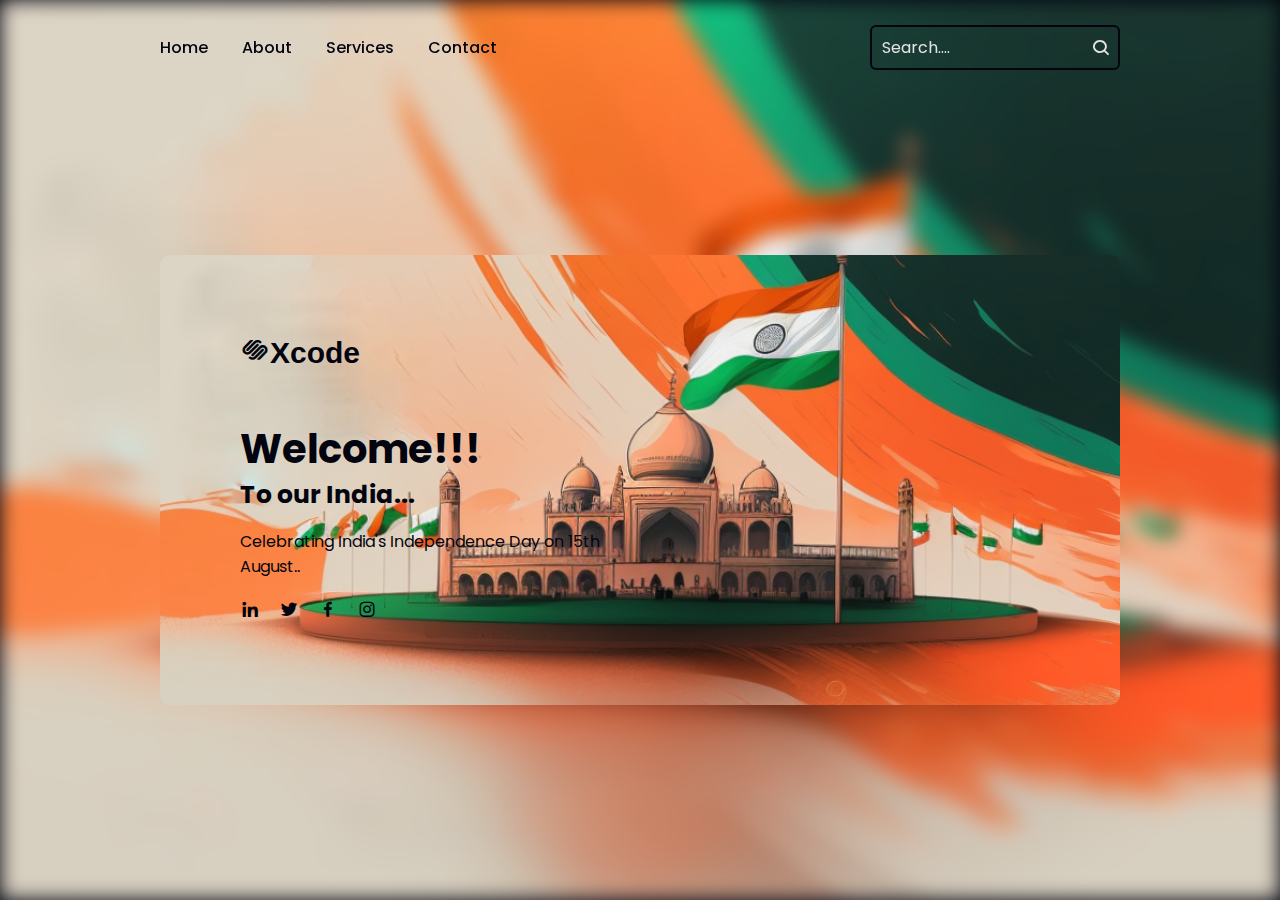
<file: Independance Day/index.html>
<!DOCTYPE html>
<html lang="en">
<head>
    <meta charset="UTF-8">
    <meta http-equiv="X-UA-Compatible" content="IE=edge">
    <meta name="viewport" content="width=device-width, initial-scale=1.0">
    <title>Happy Independence Day</title>
    <link rel="stylesheet" href="style.css">
    <link href='https://unpkg.com/boxicons@2.1.4/css/boxicons.min.css' rel='stylesheet'>
</head>
<body>
    
    <header class="header">
        <nav class="navbar">
            <a href="#">Home</a>
            <a href="#">About</a>
            <a href="#">Services</a>
            <a href="#">Contact</a>
        </nav>
        <form action="#" class="search-bar">
            <input type="text" placeholder="Search....">
            <button type="submit"><i class='bx bx-search'></i></button>
        </form>
    </header>

    <div class="background"></div>

    <div class="container">
        <div class="content">
            <h1 class="logo"><i class='bx bxl-squarespace'></i>Xcode</h1>
            <div class="text-sci">
                <h2>Welcome!!!<br><span>To our India...</span></h2>

                <p>Celebrating India's Independence Day on 15th August..</p>

                <div class="social-icons">
                    <a href="#"><i class='bx bxl-linkedin'></i></i></a>
                    <a href="#"><i class='bx bxl-twitter' ></i></a>
                    <a href="#"><i class='bx bxl-facebook' ></i></a>
                    <a href="#"><i class='bx bxl-instagram'></i></a>
                </div>
            </div>
        </div>

        
        
    </div>

    
</body>
</html>
</file>
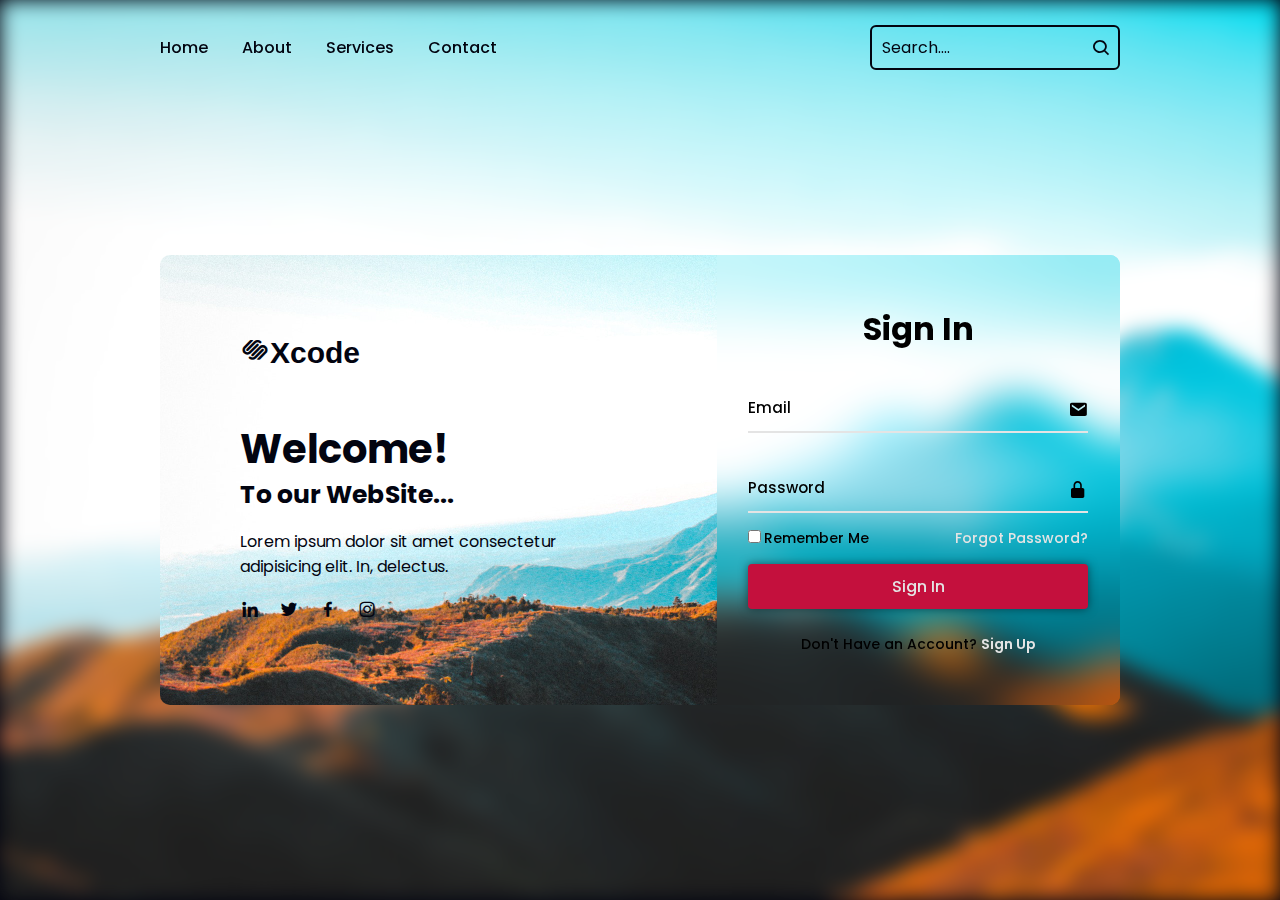
<file: Login & Register/index.html>
<!DOCTYPE html>
<html lang="en">
<head>
    <meta charset="UTF-8">
    <meta http-equiv="X-UA-Compatible" content="IE=edge">
    <meta name="viewport" content="width=device-width, initial-scale=1.0">
    <title>LogIn & Register</title>
    <link rel="stylesheet" href="style.css">
    <link href='https://unpkg.com/boxicons@2.1.4/css/boxicons.min.css' rel='stylesheet'>
</head>
<body>
    
    <header class="header">
        <nav class="navbar">
            <a href="#">Home</a>
            <a href="#">About</a>
            <a href="#">Services</a>
            <a href="#">Contact</a>
        </nav>
        <form action="#" class="search-bar">
            <input type="text" placeholder="Search....">
            <button type="submit"><i class='bx bx-search'></i></button>
        </form>
    </header>

    <div class="background"></div>

    <div class="container">
        <div class="content">
            <h1 class="logo"><i class='bx bxl-squarespace'></i>Xcode</h1>
            <div class="text-sci">
                <h2>Welcome!<br><span>To our WebSite...</span></h2>

                <p>Lorem ipsum dolor sit amet consectetur adipisicing elit. In, delectus.</p>

                <div class="social-icons">
                    <a href="#"><i class='bx bxl-linkedin'></i></i></a>
                    <a href="#"><i class='bx bxl-twitter' ></i></a>
                    <a href="#"><i class='bx bxl-facebook' ></i></a>
                    <a href="#"><i class='bx bxl-instagram'></i></a>
                </div>
            </div>
        </div>

        
        <div class="logreg-box">

            <div class="form-box login">
                <form action="#">
                    <h2>Sign In</h2>

                    <div class="input-box">
                        <span class="icon"><i class='bx bxs-envelope'></i></span>
                        <input type="email" required>
                        <label>Email</label>
                    </div>
                    <div class="input-box">
                        <span class="icon"><i class='bx bxs-lock-alt' ></i></span>
                        <input type="password" required>
                        <label>Password</label>
                    </div>
                    <div class="remember-forgot">
                        <label>
                            <input type="checkbox">Remember Me
                        </label>
                        <a href="#">Forgot Password?</a>
                    </div>
                    <button type="submit" class="btn">Sign In</button>
                    <div class="login-register">
                        <p>Don't Have an Account? <a href="#" class="register-link">Sign Up</a></p>
                    </div>
                </form>
            </div>

            <div class="form-box register">
                <form action="#">
                    <h2>Sign Up</h2>

                    <div class="input-box">
                        <span class="icon"><i class='bx bx-user'></i></span>
                        <input type="text" required>
                        <label>Name</label>
                    </div>

                    <div class="input-box">
                        <span class="icon"><i class='bx bxs-envelope'></i></span>
                        <input type="email" required>
                        <label>Email</label>
                    </div>
                    <div class="input-box">
                        <span class="icon"><i class='bx bxs-lock-alt' ></i></span>
                        <input type="password" required>
                        <label>Password</label>
                    </div>
                    <div class="remember-forgot">
                        <label>
                            <input type="checkbox"> I agree to the terms & conditions
                        </label>
                        
                    </div>
                    <button type="submit" class="btn">Sign Up</button>
                    <div class="login-register">
                        <p>Already Have an Account? <a href="#" class="login-link">Sign In</a></p>
                    </div>
                </form>
            </div>

        </div>
    </div>

    <script src="script.js"></script>
</body>
</html>
</file>
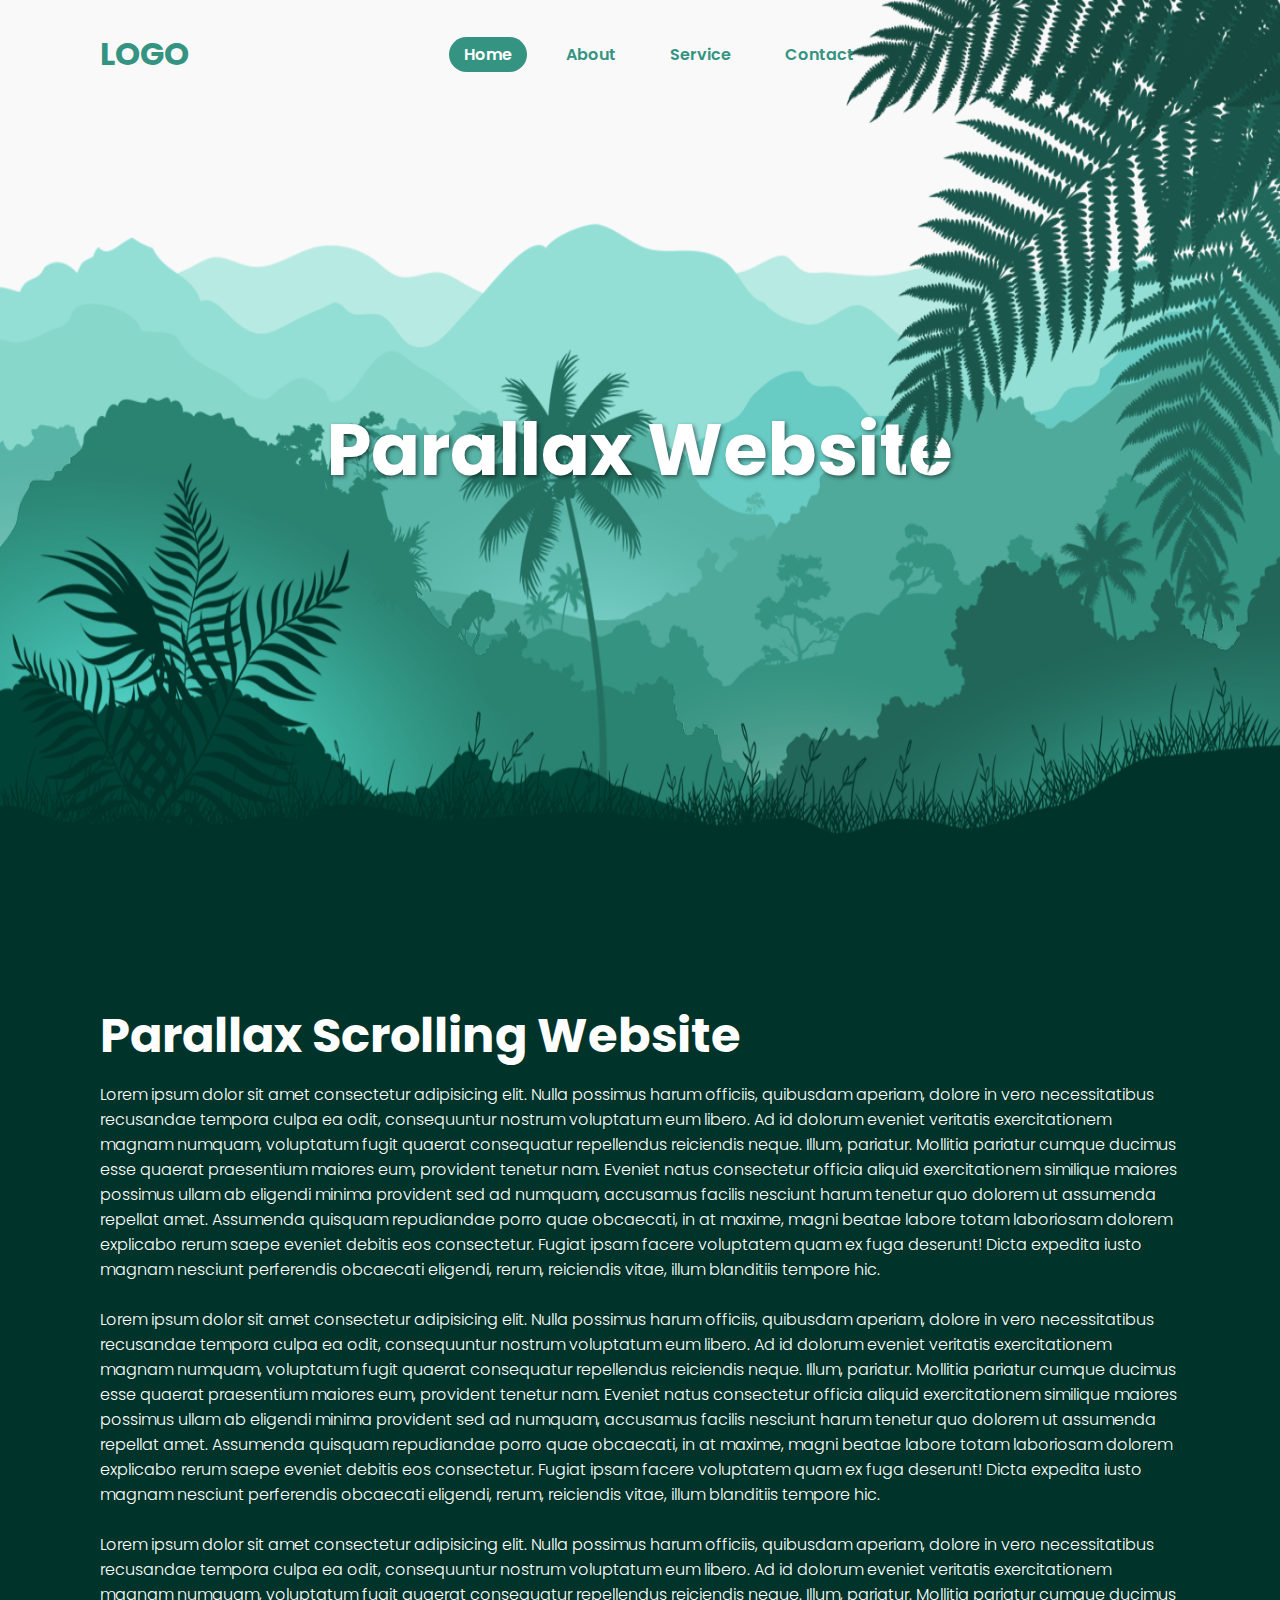
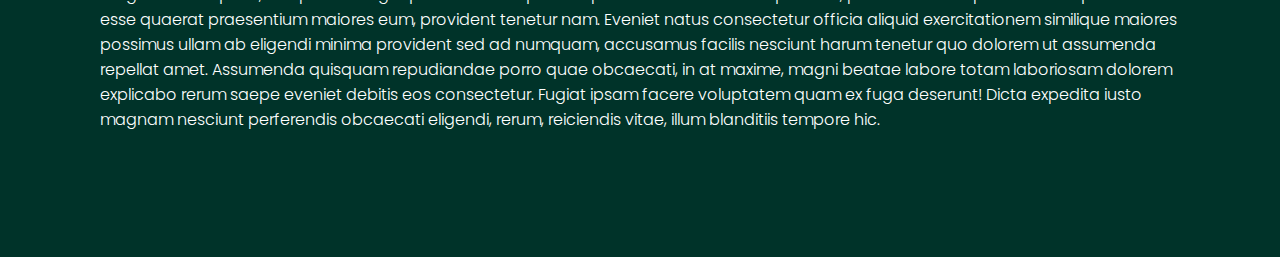
<file: Parallax Website/index.html>
<!DOCTYPE html>
<html lang="en">
<head>
    <meta charset="UTF-8">
    <meta http-equiv="X-UA-Compatible" content="IE=edge">
    <meta name="viewport" content="width=device-width, initial-scale=1.0">
    <title>Document</title>
    <link rel="stylesheet" href="style.css">
</head>
<body>
    <header>
        <h2 class="logo">LOGO</h2>
        <nav class="navigation">
            <a href="#" class="active">Home</a>
            <a href="#">About</a>
            <a href="#">Service</a>
            <a href="#">Contact</a>
        </nav>
    </header>
    <section class="parallax">
        <img src="Images/hill1.png" id="hill1">
        <img src="Images/hill2.png" id="hill2">
        <img src="Images/hill3.png" id="hill3">
        <img src="Images/hill4.png" id="hill4">
        <img src="Images/hill5.png" id="hill5">
        <img src="Images/tree.png" id="tree">
        <h2 id="text">Parallax Website</h2>
        <img src="Images/leaf.png" id="leaf">
        <img src="Images/plant.png" id="plant">
    </section>

    <section class="sec">
        <h2>Parallax Scrolling Website</h2>
        <p>
            Lorem ipsum dolor sit amet consectetur adipisicing elit. Nulla possimus harum officiis, quibusdam aperiam, dolore in vero necessitatibus recusandae tempora culpa ea odit, consequuntur nostrum voluptatum eum libero. Ad id dolorum eveniet veritatis exercitationem magnam numquam, voluptatum fugit quaerat consequatur repellendus reiciendis neque. Illum, pariatur. Mollitia pariatur cumque ducimus esse quaerat praesentium maiores eum, provident tenetur nam. Eveniet natus consectetur officia aliquid exercitationem similique maiores possimus ullam ab eligendi minima provident sed ad numquam, accusamus facilis nesciunt harum tenetur quo dolorem ut assumenda repellat amet. Assumenda quisquam repudiandae porro quae obcaecati, in at maxime, magni beatae labore totam laboriosam dolorem explicabo rerum saepe eveniet debitis eos consectetur. Fugiat ipsam facere voluptatem quam ex fuga deserunt! Dicta expedita iusto magnam nesciunt perferendis obcaecati eligendi, rerum, reiciendis vitae, illum blanditiis tempore hic.<br><br>
            Lorem ipsum dolor sit amet consectetur adipisicing elit. Nulla possimus harum officiis, quibusdam aperiam, dolore in vero necessitatibus recusandae tempora culpa ea odit, consequuntur nostrum voluptatum eum libero. Ad id dolorum eveniet veritatis exercitationem magnam numquam, voluptatum fugit quaerat consequatur repellendus reiciendis neque. Illum, pariatur. Mollitia pariatur cumque ducimus esse quaerat praesentium maiores eum, provident tenetur nam. Eveniet natus consectetur officia aliquid exercitationem similique maiores possimus ullam ab eligendi minima provident sed ad numquam, accusamus facilis nesciunt harum tenetur quo dolorem ut assumenda repellat amet. Assumenda quisquam repudiandae porro quae obcaecati, in at maxime, magni beatae labore totam laboriosam dolorem explicabo rerum saepe eveniet debitis eos consectetur. Fugiat ipsam facere voluptatem quam ex fuga deserunt! Dicta expedita iusto magnam nesciunt perferendis obcaecati eligendi, rerum, reiciendis vitae, illum blanditiis tempore hic.<br><br>
            Lorem ipsum dolor sit amet consectetur adipisicing elit. Nulla possimus harum officiis, quibusdam aperiam, dolore in vero necessitatibus recusandae tempora culpa ea odit, consequuntur nostrum voluptatum eum libero. Ad id dolorum eveniet veritatis exercitationem magnam numquam, voluptatum fugit quaerat consequatur repellendus reiciendis neque. Illum, pariatur. Mollitia pariatur cumque ducimus esse quaerat praesentium maiores eum, provident tenetur nam. Eveniet natus consectetur officia aliquid exercitationem similique maiores possimus ullam ab eligendi minima provident sed ad numquam, accusamus facilis nesciunt harum tenetur quo dolorem ut assumenda repellat amet. Assumenda quisquam repudiandae porro quae obcaecati, in at maxime, magni beatae labore totam laboriosam dolorem explicabo rerum saepe eveniet debitis eos consectetur. Fugiat ipsam facere voluptatem quam ex fuga deserunt! Dicta expedita iusto magnam nesciunt perferendis obcaecati eligendi, rerum, reiciendis vitae, illum blanditiis tempore hic.<br><br>
        </p>
    </section>

    <script src="script.js"></script>
</body>
</html>
</file>
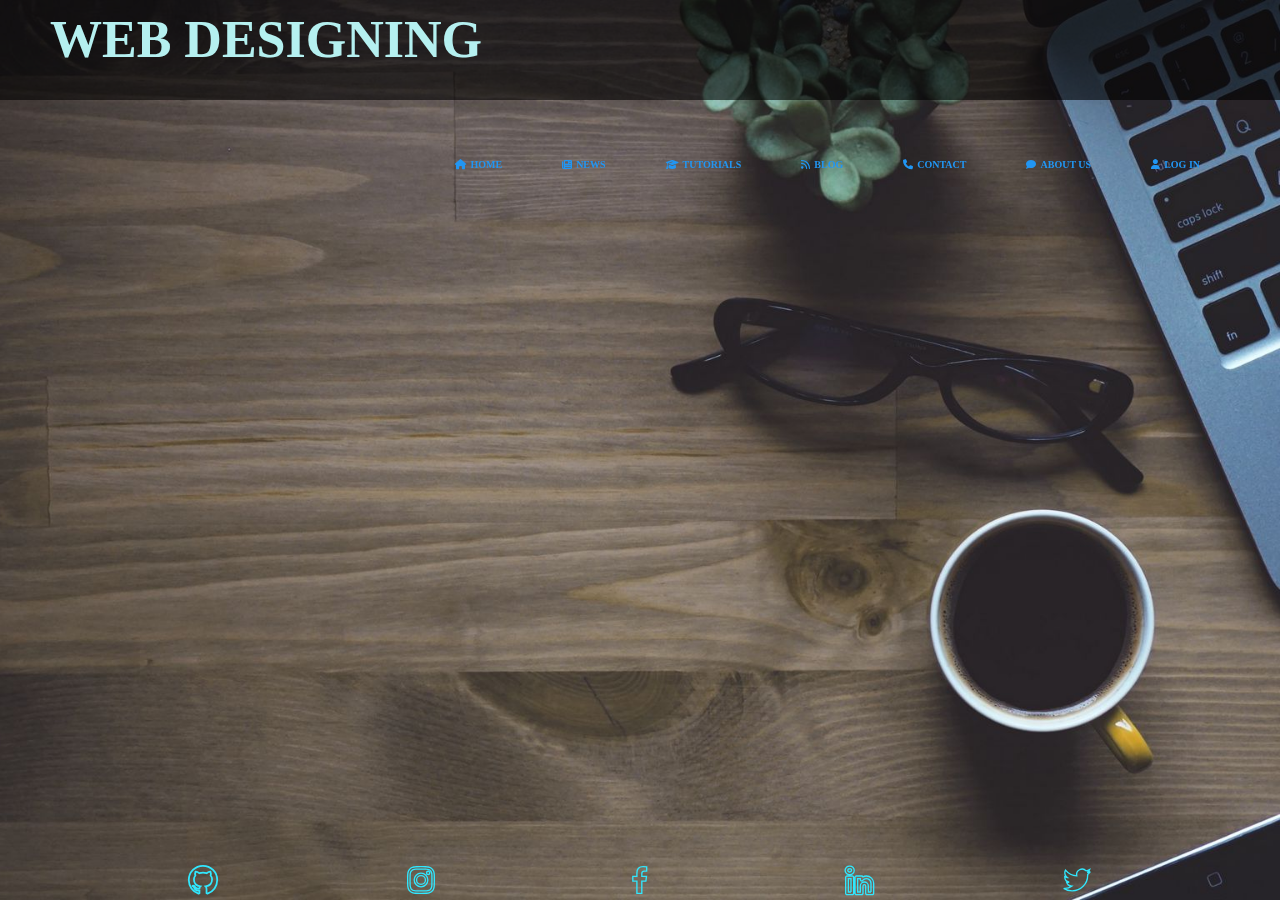
<file: Website_1/front_pg.html>
<!DOCTYPE html>
<html lang="en">
<head>
    <meta charset="UTF-8">
    <meta http-equiv="X-UA-Compatible" content="IE=edge">
    <meta name="viewport" content="width=device-width, initial-scale=1.0">
    <link rel="stylesheet" href="style.css">
    <link rel="stylesheet" href="https://cdnjs.cloudflare.com/ajax/libs/font-awesome/6.1.1/css/all.min.css">
    <title>Main Page</title>
</head>
<body>

    <nav>
        
        <div class="logo"><h1>Web Designing</h1></div>
        <ul>
            <li><a href="#"><i class="fa fa-home"></i>Home</a></li>
            <li><a href="#"><i class="fa fa-newspaper"></i>News</i></a>
                <!--<ul>
                    <li><a href="#">Weather</a></li>
                    <li><a href="#">G.K.</a></li>
                    <li><a href="#">Entertain</a></li>
                    <li><a href="#">Economy</a></li>
                    <li><a href="#">Sports</a></li>
                </ul>-->
            </li>
            <li><a href="#"><i class="fa fa-graduation-cap"></i>Tutorials</i></a>
                <!--<ul>
                    <li><a href="#">C</a></li>
                    <li><a href="#">C++</a></li>
                    <li><a href="#">Java</a></li>
                    <li><a href="#">Python</a></li>
                    <li><a href="#">Java Script</a></li>
                </ul> --> 
            </li>
            <li><a href="#"><i class="fa fa-rss"></i>Blog</i></a>
                <!--<ul>
                    <li><a href="#">Cricket</a></li>
                    <li><a href="#">Football</a></li>
                    <li><a href="#">Travel</a></li>
                    <li><a href="#">Food</a></li>
                </ul>-->
            </li>
            <li><a href="contact_1.html"><i class="fa fa-phone"></i>Contact</a></li>
            <li><a href="#"><i class="fa fa-comment"></i>About Us</a></li>
            <li><a href="log_in_pg.html"><i class="fa fa-user"></i>Log in</a></li>
        </ul>
    </nav>
    <div class="background-image"></div>
    <div class="container">
        <div class="icon github">
            <svg xmlns="http://www.w3.org/2000/svg" viewBox="-1 -1 18 18"><path d="M7.999 0C3.582 0 0 3.596 0 8.032a8.031 8.031 0 0 0 5.472 7.621c.4.074.546-.174.546-.387 0-.191-.007-.696-.011-1.366-2.225.485-2.695-1.077-2.695-1.077-.363-.928-.888-1.175-.888-1.175-.727-.498.054-.488.054-.488.803.057 1.225.828 1.225.828.714 1.227 1.873.873 2.329.667.072-.519.279-.873.508-1.074-1.776-.203-3.644-.892-3.644-3.969 0-.877.312-1.594.824-2.156-.083-.203-.357-1.02.078-2.125 0 0 .672-.216 2.2.823a7.633 7.633 0 0 1 2.003-.27 7.65 7.65 0 0 1 2.003.271c1.527-1.039 2.198-.823 2.198-.823.436 1.106.162 1.922.08 2.125.513.562.822 1.279.822 2.156 0 3.085-1.87 3.764-3.652 3.963.287.248.543.738.543 1.487 0 1.074-.01 1.94-.01 2.203 0 .215.144.465.55.386A8.032 8.032 0 0 0 16 8.032C16 3.596 12.418 0 7.999 0z"/></svg>
        </div>
        <div class="icon instagram">
            <svg xmlns="http://www.w3.org/2000/svg" data-name="Layer 1" viewBox="0 0 24 24"><path d="M17.34,5.46h0a1.2,1.2,0,1,0,1.2,1.2A1.2,1.2,0,0,0,17.34,5.46Zm4.6,2.42a7.59,7.59,0,0,0-.46-2.43,4.94,4.94,0,0,0-1.16-1.77,4.7,4.7,0,0,0-1.77-1.15,7.3,7.3,0,0,0-2.43-.47C15.06,2,14.72,2,12,2s-3.06,0-4.12.06a7.3,7.3,0,0,0-2.43.47A4.78,4.78,0,0,0,3.68,3.68,4.7,4.7,0,0,0,2.53,5.45a7.3,7.3,0,0,0-.47,2.43C2,8.94,2,9.28,2,12s0,3.06.06,4.12a7.3,7.3,0,0,0,.47,2.43,4.7,4.7,0,0,0,1.15,1.77,4.78,4.78,0,0,0,1.77,1.15,7.3,7.3,0,0,0,2.43.47C8.94,22,9.28,22,12,22s3.06,0,4.12-.06a7.3,7.3,0,0,0,2.43-.47,4.7,4.7,0,0,0,1.77-1.15,4.85,4.85,0,0,0,1.16-1.77,7.59,7.59,0,0,0,.46-2.43c0-1.06.06-1.4.06-4.12S22,8.94,21.94,7.88ZM20.14,16a5.61,5.61,0,0,1-.34,1.86,3.06,3.06,0,0,1-.75,1.15,3.19,3.19,0,0,1-1.15.75,5.61,5.61,0,0,1-1.86.34c-1,.05-1.37.06-4,.06s-3,0-4-.06A5.73,5.73,0,0,1,6.1,19.8,3.27,3.27,0,0,1,5,19.05a3,3,0,0,1-.74-1.15A5.54,5.54,0,0,1,3.86,16c0-1-.06-1.37-.06-4s0-3,.06-4A5.54,5.54,0,0,1,4.21,6.1,3,3,0,0,1,5,5,3.14,3.14,0,0,1,6.1,4.2,5.73,5.73,0,0,1,8,3.86c1,0,1.37-.06,4-.06s3,0,4,.06a5.61,5.61,0,0,1,1.86.34A3.06,3.06,0,0,1,19.05,5,3.06,3.06,0,0,1,19.8,6.1,5.61,5.61,0,0,1,20.14,8c.05,1,.06,1.37.06,4S20.19,15,20.14,16ZM12,6.87A5.13,5.13,0,1,0,17.14,12,5.12,5.12,0,0,0,12,6.87Zm0,8.46A3.33,3.33,0,1,1,15.33,12,3.33,3.33,0,0,1,12,15.33Z"/></svg>
        </div>
        <div class="icon facebook">
            <svg xmlns="http://www.w3.org/2000/svg" data-name="Layer 1" viewBox="0 0 24 24"><path d="M15.12,5.32H17V2.14A26.11,26.11,0,0,0,14.26,2C11.54,2,9.68,3.66,9.68,6.7V9.32H6.61v3.56H9.68V22h3.68V12.88h3.06l.46-3.56H13.36V7.05C13.36,6,13.64,5.32,15.12,5.32Z"/></svg>
        </div>
        <div class="icon linkdin">
            <svg xmlns="http://www.w3.org/2000/svg" data-name="Layer 1" viewBox="0 0 24 24"><path d="M17.5,8.999a5.41868,5.41868,0,0,0-2.56543.64453A.99918.99918,0,0,0,14,8.999H10a.99943.99943,0,0,0-1,1v12a.99942.99942,0,0,0,1,1h4a.99942.99942,0,0,0,1-1v-5.5a1,1,0,1,1,2,0v5.5a.99942.99942,0,0,0,1,1h4a.99942.99942,0,0,0,1-1v-7.5A5.50685,5.50685,0,0,0,17.5,8.999Zm3.5,12H19v-4.5a3,3,0,1,0-6,0v4.5H11v-10h2v.70313a1.00048,1.00048,0,0,0,1.78125.625A3.48258,3.48258,0,0,1,21,14.499Zm-14-12H3a.99943.99943,0,0,0-1,1v12a.99942.99942,0,0,0,1,1H7a.99942.99942,0,0,0,1-1v-12A.99943.99943,0,0,0,7,8.999Zm-1,12H4v-10H6ZM5.01465,1.542A3.23283,3.23283,0,1,0,4.958,7.999h.02832a3.23341,3.23341,0,1,0,.02832-6.457ZM4.98633,5.999H4.958A1.22193,1.22193,0,0,1,3.58887,4.77051c0-.7461.55957-1.22852,1.42578-1.22852A1.2335,1.2335,0,0,1,6.41113,4.77051C6.41113,5.5166,5.85156,5.999,4.98633,5.999Z"/></svg>
        </div>
        <div class="icon twitter">
            <svg xmlns="http://www.w3.org/2000/svg" data-name="Layer 1" viewBox="0 0 24 24"><path d="M22,5.8a8.49,8.49,0,0,1-2.36.64,4.13,4.13,0,0,0,1.81-2.27,8.21,8.21,0,0,1-2.61,1,4.1,4.1,0,0,0-7,3.74A11.64,11.64,0,0,1,3.39,4.62a4.16,4.16,0,0,0-.55,2.07A4.09,4.09,0,0,0,4.66,10.1,4.05,4.05,0,0,1,2.8,9.59v.05a4.1,4.1,0,0,0,3.3,4A3.93,3.93,0,0,1,5,13.81a4.9,4.9,0,0,1-.77-.07,4.11,4.11,0,0,0,3.83,2.84A8.22,8.22,0,0,1,3,18.34a7.93,7.93,0,0,1-1-.06,11.57,11.57,0,0,0,6.29,1.85A11.59,11.59,0,0,0,20,8.45c0-.17,0-.35,0-.53A8.43,8.43,0,0,0,22,5.8Z"/></svg>
        </div>
    </div>
    
</body>
</html>
</file>
<file: Independance Day/style.css>
@import url('https://fonts.googleapis.com/css2?family=Playfair+Display:wght@400;500;600;700&family=Poppins:wght@400;500;600;700&display=swap');
*{
    margin: 0;
    padding: 0;
    box-sizing: border-box;
    font-family: 'poppins',sans-serif;
}
body{
    background: #020410;
}
.header{
    position: fixed;
    top: 0;
    left: 0;
    width: 100%;
    padding: 25px 12.5%;
    background: transparent;
    display: flex;
    justify-content: space-between;
    align-items: center;
    z-index: 100;
}
.navbar a{
    position: relative;
    font-size: 16px;
    color: #020410;
    text-decoration: none;
    font-weight: 500;
    margin-right: 30px;
}
.navbar a::after{
    content: '';
    position: absolute;
    left: 0;
    bottom: -5px;
    width: 100%;
    height: 2px;
    background: #020410;
    border-radius: 5px;
    transform: translateY(10px);
    opacity: 0;
    transition: .5s;
}
.navbar a:hover::after{
    transform: translateY(0px);
    opacity: 1;
}
.search-bar{
    width: 250px;
    height: 45px;
    background: transparent;
    border: 2px solid #020410;
    border-radius: 6px;
    display: flex;
    align-items: center;
}
.search-bar input{
    width: 100%;
    background: transparent;
    color: #020410;
    outline: none;
    border: none;
    font-size: 16px;
    padding-left: 10px;
}
.search-bar input::placeholder{
    color: #e4e4e4;
}
.search-bar button{
    width: 40px;
    height: 100%;
    border: none;
    outline: none;
    display: flex;
    justify-content: center;
    align-items: center;
    background: transparent;
    cursor: pointer;
}
.search-bar i{
    font-size: 20px;
    color: #e4e4e4;
}
.background{
    width: 100%;
    height: 100vh;
    background: url(background.png) no-repeat;
    background-size: cover;
    background-position: center;
    filter: blur(10px);
}
.container{
    position: absolute;
    top: 50%;
    left: 50%;
    transform: translate(-50%,-50%);
    width: 75%;
    height: 450px;
    background: url(background.png) no-repeat;
    background-size: cover;
    background-position: center;
    border-radius: 10px;
    margin-top: 30px;
}
.container .content{
    position: absolute;
    top: 0;
    left: 0;
    width: 58%;
    height: 100%;
    background: transparent;
    padding: 80px;
    color: #020410;
    display: flex;
    justify-content: space-between;
    flex-direction: column;
}
.content .logo{
    font-size: 30px;
    font-family:'Gill Sans', 'Gill Sans MT', Calibri, 'Trebuchet MS', sans-serif;
}
.text-sci h2{
    margin-top: 50px;
    font-size: 40px;
    line-height: 1;
}
.text-sci h2 span{
    font-size: 25px;
}
.text-sci p{
    font-size: 16px;
    margin: 20px 0;
}
.content .social-icons a i{
    font-size: 20px;
    color: #020410;
    margin-right: 15px;
    transition: .5s ease;
}
.content .social-icons a:hover i{
    transform: scale(1.5);
}
</file>
<file: Login & Register/style.css>
@import url('https://fonts.googleapis.com/css2?family=Playfair+Display:wght@400;500;600;700&family=Poppins:wght@400;500;600;700&display=swap');
*{
    margin: 0;
    padding: 0;
    box-sizing: border-box;
    font-family: 'poppins',sans-serif;
}
body{
    background: #020410;
}
.header{
    position: fixed;
    top: 0;
    left: 0;
    width: 100%;
    padding: 25px 12.5%;
    background: transparent;
    display: flex;
    justify-content: space-between;
    align-items: center;
    z-index: 100;
}
.navbar a{
    position: relative;
    font-size: 16px;
    color: #020410;
    text-decoration: none;
    font-weight: 500;
    margin-right: 30px;
}
.navbar a::after{
    content: '';
    position: absolute;
    left: 0;
    bottom: -5px;
    width: 100%;
    height: 2px;
    background: #020410;
    border-radius: 5px;
    transform: translateY(10px);
    opacity: 0;
    transition: .5s;
}
.navbar a:hover::after{
    transform: translateY(0px);
    opacity: 1;
}
.search-bar{
    width: 250px;
    height: 45px;
    background: transparent;
    border: 2px solid #020410;
    border-radius: 6px;
    display: flex;
    align-items: center;
}
.search-bar input{
    width: 100%;
    background: transparent;
    color: #020410;
    outline: none;
    border: none;
    font-size: 16px;
    padding-left: 10px;
}
.search-bar input::placeholder{
    color: #020410;
}
.search-bar button{
    width: 40px;
    height: 100%;
    border: none;
    outline: none;
    display: flex;
    justify-content: center;
    align-items: center;
    background: transparent;
    cursor: pointer;
}
.search-bar i{
    font-size: 20px;
    color: #020410;
}
.background{
    width: 100%;
    height: 100vh;
    background: url(background.jpg) no-repeat;
    background-size: cover;
    background-position: center;
    filter: blur(10px);
}
.container{
    position: absolute;
    top: 50%;
    left: 50%;
    transform: translate(-50%,-50%);
    width: 75%;
    height: 450px;
    background: url(background.jpg) no-repeat;
    background-size: cover;
    background-position: center;
    border-radius: 10px;
    margin-top: 30px;
}
.container .content{
    position: absolute;
    top: 0;
    left: 0;
    width: 58%;
    height: 100%;
    background: transparent;
    padding: 80px;
    color: #020410;
    display: flex;
    justify-content: space-between;
    flex-direction: column;
}
.content .logo{
    font-size: 30px;
    font-family:'Gill Sans', 'Gill Sans MT', Calibri, 'Trebuchet MS', sans-serif;
}
.text-sci h2{
    margin-top: 50px;
    font-size: 40px;
    line-height: 1;
}
.text-sci h2 span{
    font-size: 25px;
}
.text-sci p{
    font-size: 16px;
    margin: 20px 0;
}
.content .social-icons a i{
    font-size: 20px;
    color: #020410;
    margin-right: 15px;
    transition: .5s ease;
}
.content .social-icons a:hover i{
    transform: scale(1.5);
}
.container .logreg-box{
    position: absolute;
    top: 0;
    right: 0;
    width: calc(100% - 58%);
    height: 100%;
    overflow: hidden;
}
.logreg-box .form-box{
    position: absolute;
    display: flex;
    justify-content: center;
    align-items: center;
    height: 100%;
    width: 100%;
    background: transparent;
    backdrop-filter: blur(20px);
    border-top-right-radius: 10px;
    border-bottom-right-radius: 10px;
}
.logreg-box .form-box.login{
    transform: translateX(0);
    transition: transform .6s ease;
    transition-delay: .7s;
}
.logreg-box.active .form-box.login{
    transform: translateX(430px);
    transition-delay: 0s;
}
.logreg-box .form-box.register{
    transform: translateX(430px);
    transition: transform .6s ease;
    transition-delay: 0s;
}
.logreg-box.active .form-box.register{
    transform: translateX(0);
    transition-delay: .7s;
}
.form-box h2{
    font-size: 32px;
    text-align: center;
}
.form-box .input-box{
    position: relative;
    width: 340px;
    height: 50px;
    border-bottom: 2px solid #e4e4e4;
    margin: 30px 0;
}
.input-box input{
    width: 100%;
    height: 100%;
    background: transparent;
    border: none;
    outline: none;
    font-size: 16px;
    font-weight: 500;
    color: #020410;
    padding-right: 25px;
}
.input-box label{
    position: absolute;
    top: 50%;
    left: 0;
    transform: translateY(-50%);
    font-size: 15px;
    font-weight: 500;
    pointer-events: none;
    transition: .5s ease;
}
.input-box input:focus~label,
.input-box input:valid~label{
    top: -5px;
}
.input-box .icon{
    position: absolute;
    right: 0;
    top: 13px;
    font-size: 20px;
}
.form-box .remember-forgot{
    font-size: 14px;
    font-weight: 500;
    margin: -15px 0 15px;
    display: flex;
    justify-content: space-between;
}
.remember-forgot label input{
    accent-color: #e4e4e4;
    margin-right: 3px;
}
.remember-forgot a{
    color: #e4e4e4;
    text-decoration: none;
}
.remember-forgot a:hover{
    text-decoration: underline;
}
.btn{
    width: 100%;
    height: 45px;
    background: #c4103d;
    border: none;
    outline: none;
    border-radius: 4px;
    cursor: pointer;
    font-size: 16px;
    color: #e4e4e4;
    font-weight: 500;
    box-shadow: 0 0 10px rgba(0, 0,0, .5);
}
.form-box .login-register{
    font-size: 14px;
    font-weight: 500;
    text-align: center;
    margin-top: 25px;
}
.login-register p a{
    color: #e4e4e4;
    font-weight: 600;
    text-decoration: none;
}
.login-register p a:hover{
    text-decoration: underline;
}
</file>
<file: Parallax Website/style.css>
@import url('https://fonts.googleapis.com/css2?family=Poppins:wght@300;400;500;600;700;800;900&display=swap');

*{
    margin: 0;
    padding: 0;
    box-sizing: border-box;
    font-family: 'Poppins',sans-serif;
}

body{
    background: #f9f9f9;
    min-height: 100vh;
    overflow-x: hidden;
}

header{
    position: absolute;
    top: 0;
    left: 0;
    width: 100%;
    padding: 30px 100px;
    display: flex;
    justify-content: flex-start;
    align-items: center;
    z-index: 100;
}

.logo{
    font-size: 2em;
    color: #359381;
    pointer-events: none;
    margin-right: 250px;
}

.navigation a{
    text-decoration: none;
    color: #359381;
    padding: 6px 15px;
    border-radius: 20px;
    margin: 0 10px;
    font-weight: 600;
}

.navigation a:hover,
.navigation a.active{
    background: #359381;
    color: #fff;
}

.parallax{
    position: relative;
    display: flex;
    justify-content: center;
    align-items: center;
    height: 100vh;
}

#text{
    position: absolute;
    font-size: 4.5em;
    color: #fff;
    text-shadow: 2px 2px 4px rgba(0, 0, 0, .5);
}
.parallax img{
    position: absolute;
    top: 0;
    left: 0;
    width: 100%;
    height: 100%;
    pointer-events: none;
}
.sec{
    position: relative;
    background: #003329;
    padding: 100px;
}
.sec h2{
    font-size: 3em;
    color: #fff;
    margin-bottom: 10px;
}
.sec p{
    font-size: 1em;
    color: #fff;
    font-weight: 300;
}
</file>
<file: Website_1/style.css>
body{
    margin: 0;
    padding:0;
    font-family: cursive;
}
nav{
    position: fixed;
    top:0;
    left:0;
    width:100%;
    height:100px;
    padding: 10px 50px;
    box-sizing: border-box;
    background: rgba(0, 0, 0, 0.6);
    border-bottom: 1px  ;
}
nav .logo{
    padding: -20px -20px;
    height: 90px;
    float: left;
    font-size: 26px;
    font-weight: bold;
    text-transform: uppercase;
    color: #A0BEF8 ;
    color : #B5F0F0 ;
}
nav .fa{
    margin-right: 4px;
}
nav ul{
    list-style: none;
    float:right;
    margin:0;
    padding: 0;
    display: flex;
}
nav ul li a {
    line-height: 130px;
    color: #2196f3;
    padding: 10px 30px ;
    text-decoration: none;
    font-size: 10px;
    font-weight: bold;
    text-transform: uppercase;
}

*{
    margin: 0;
    padding: 0;
}
.background-image{
    background-image: url('./Files/web_development6.jpg');
    background-repeat: no-repeat;
    background-size: cover;
    background-position: center;
    height: 100vh;
    width:100%;
}
nav ul li a:hover{
    background: rgb(236, 234, 85 ,1);
    border-radius: 6px;
}

body .container {
    background-color: transparent;
}
.container{
    position:absolute;
    width: 100%;
    bottom: 0;
    left: 0;
    padding: 0px 0px;
    background-color: rgba(0, 0, 0, .7);
    display: flex;
    
    justify-content:space-evenly;
}
.container .icon{
    position: relative;
    width: 2.5%;
    height: auto;
}
.container .icon path{
    fill: transparent;
    stroke: 10;
    stroke: #31e8ff;
}
.container .icon.github path{
    stroke-dasharray: 100;
    stroke-dashoffset: 0;
}
.container .icon.github:hover path{
    animation:animate-heart 2s linear forwards;
}
@keyframes animate-heart
{
    0%
    {
        stroke-dashoffset: 0;
    }
    40%
    {
        stroke-dashoffset: 100;
        fill: transparent;
    }
    80%
    {
        stroke-dashoffset: 200;
        fill: #2a2f30;
    }
}
.container .icon.instagram path{
    stroke-dasharray: 100;
    stroke-dashoffset: 0;
}
.container .icon.instagram:hover path{
    animation:animate-instagram 2s linear forwards;
}
@keyframes animate-instagram
{
    0%
    {
        stroke-dashoffset: 0;
    }
    40%
    {
        stroke-dashoffset: 100;
        fill: transparent;
    }
    80%
    {
        stroke-dashoffset: 200;
        fill: #f2003c;
    }
}
.container .icon.facebook path{
    stroke-dasharray: 100;
    stroke-dashoffset: 0;
}
.container .icon.facebook:hover path{
    animation:animate-facebook 2s linear forwards;
}
@keyframes animate-facebook
{
    0%
    {
        stroke-dashoffset: 0;
    }
    40%
    {
        stroke-dashoffset: 100;
        fill: transparent;
    }
    80%
    {
        stroke-dashoffset: 200;
        fill: #0f9ceee3;
    }
}
.container .icon.linkdin path{
    stroke-dasharray: 100;
    stroke-dashoffset: 0;
}
.container .icon.linkdin:hover path{
    animation:animate-linkdin 2s linear forwards;
}
@keyframes animate-linkdin
{
    0%
    {
        stroke-dashoffset: 0;
    }
    40%
    {
        stroke-dashoffset: 100;
        fill: transparent;
    }
    80%
    {
        stroke-dashoffset: 200;
        fill: #0f9ceee3;
    }
}
.container .icon.twitter path{
    stroke-dasharray: 100;
    stroke-dashoffset: 0;
}
.container .icon.twitter :hover path{
    animation:animate-twitter  2s linear forwards;
}
@keyframes animate-twitter 
{
    0%
    {
        stroke-dashoffset: 0;
    }
    40%
    {
        stroke-dashoffset: 100;
        fill: transparent;
    }
    80%
    {
        stroke-dashoffset: 200;
        fill: #31e8ff;
    }
}
</file>
